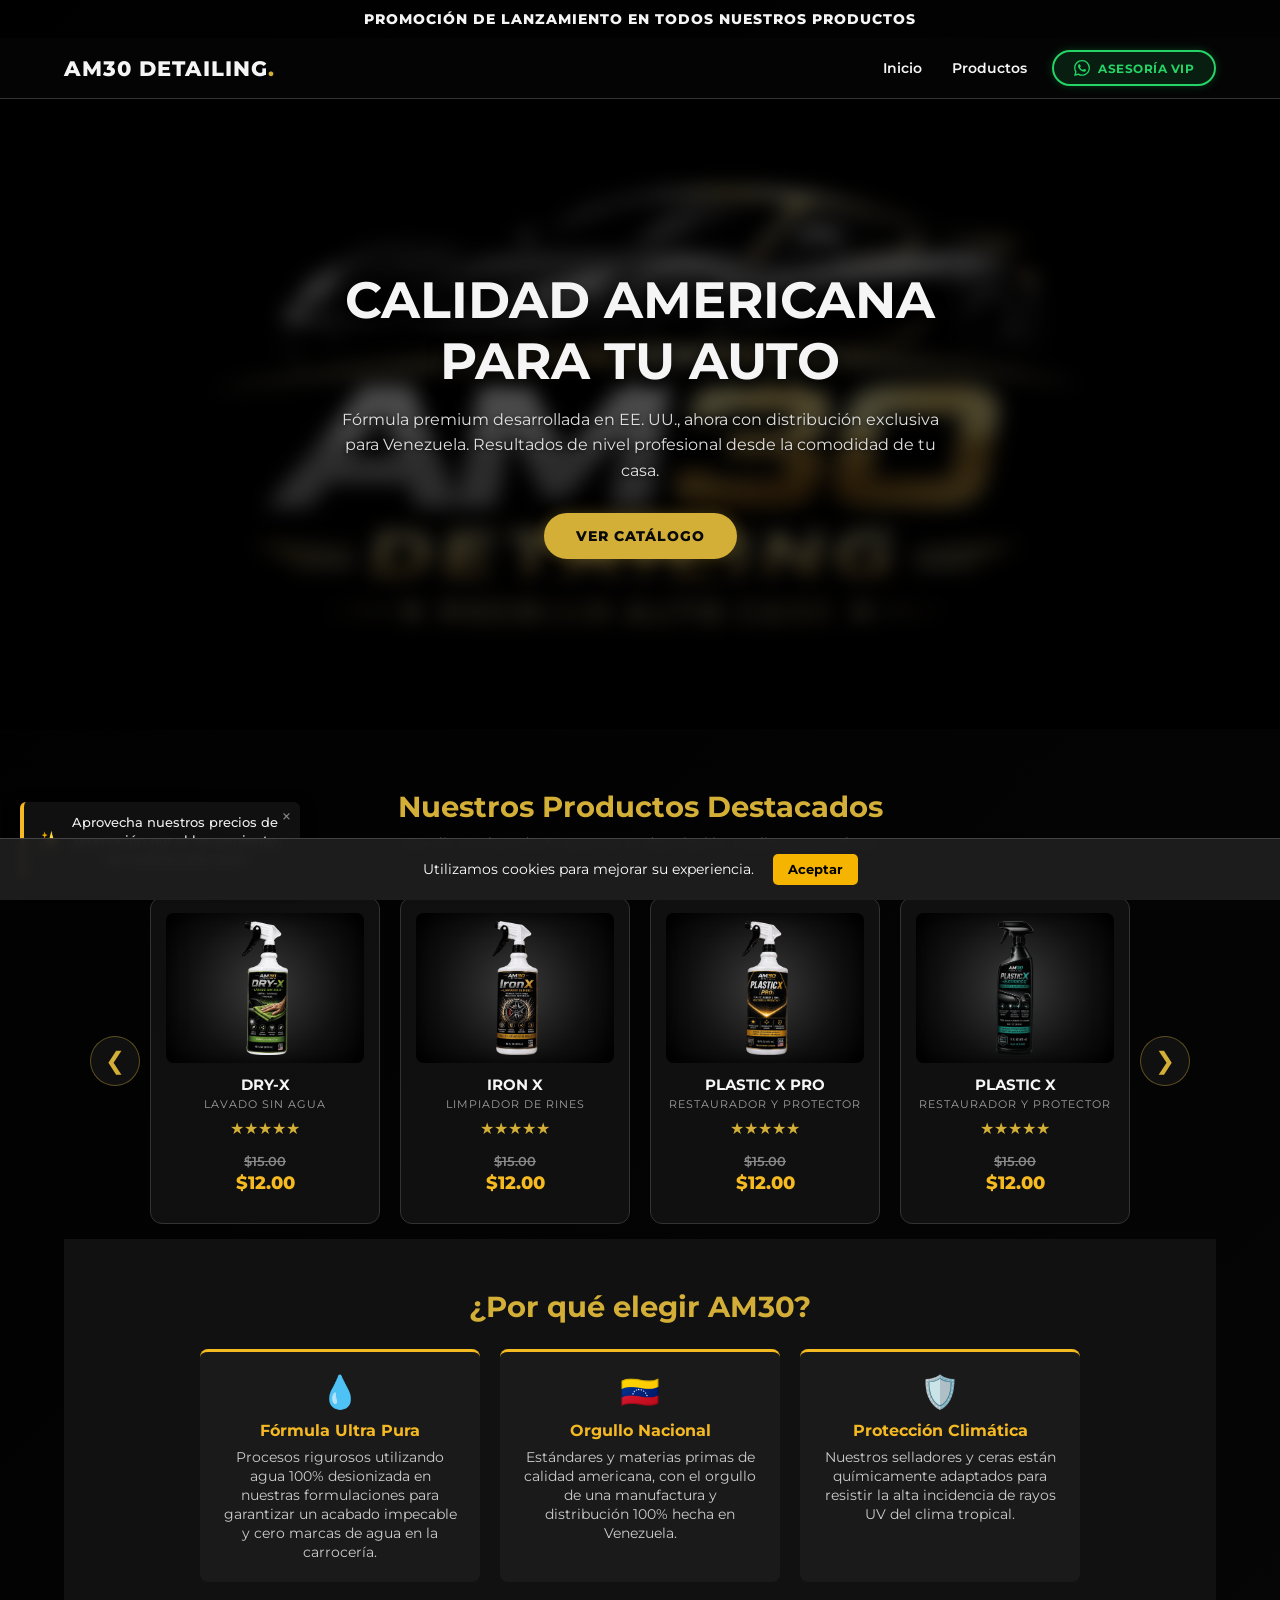
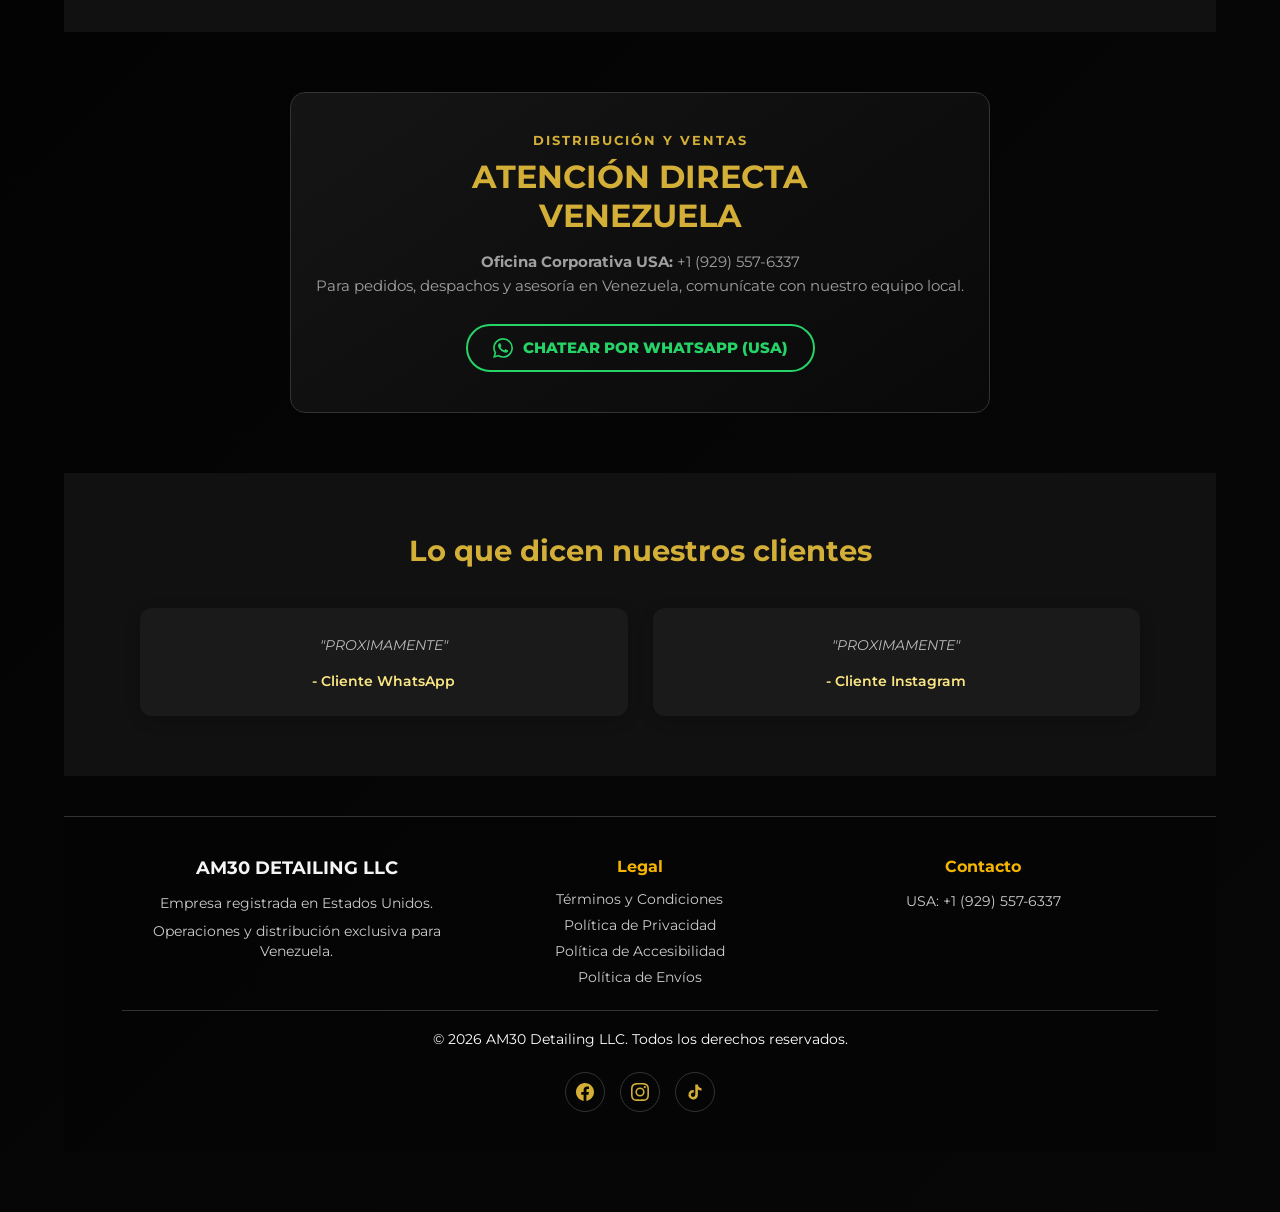
<file: index.html>
<!DOCTYPE html>
<html lang="es">
<head>
    <!-- Google tag (gtag.js) -->
<script async src="https://www.googletagmanager.com/gtag/js?id=G-G9N3PBSWMW"></script>
<script>
  window.dataLayer = window.dataLayer || [];
  function gtag(){dataLayer.push(arguments);}
  gtag('js', new Date());

  gtag('config', 'G-G9N3PBSWMW');
</script>
    <!-- Google Tag Manager -->
<script>(function(w,d,s,l,i){w[l]=w[l]||[];w[l].push({'gtm.start':
new Date().getTime(),event:'gtm.js'});var f=d.getElementsByTagName(s)[0],
j=d.createElement(s),dl=l!='dataLayer'?'&l='+l:'';j.async=true;j.src=
'https://www.googletagmanager.com/gtm.js?id='+i+dl;f.parentNode.insertBefore(j,f);
})(window,document,'script','dataLayer','GTM-N77VLWNF');</script>
<!-- End Google Tag Manager -->
    
    <meta charset="UTF-8">
    <meta name="viewport" content="width=device-width, initial-scale=1.0">
    <title>AM30 Detailing LLC | Cuidado Automotriz Premium</title>

    <meta property="og:title" content="AM30 Detailing LLC | Cuidado Automotriz">
    <meta property="og:description" content="Fórmula premium desarrollada en EE. UU., distribución exclusiva para Venezuela.">
    <meta property="og:image" content="https://www.am30detailing.com/logo.jpeg">
    <meta property="og:url" content="https://www.am30detailing.com">
    <meta property="og:type" content="website">

    <link rel="icon" type="image/png" href="favicon/favicon-96x96.png?v=20260608" sizes="96x96" />
    <link rel="icon" type="image/svg+xml" href="favicon/favicon.svg?v=20260608" />
    <link rel="shortcut icon" href="favicon/favicon.ico?v=20260608" />
    <link rel="apple-touch-icon" sizes="180x180" href="favicon/apple-touch-icon.png?v=20260608" />
    <meta name="apple-mobile-web-app-title" content="AM30_DETAILING" />
    <link rel="manifest" href="favicon/site.webmanifest?v=20260608" />

    <link rel="stylesheet" href="styls.css">
    <link href="https://fonts.googleapis.com/css2?family=Montserrat:wght@400;600;800&display=swap" rel="stylesheet">
</head>
<body>
    <!-- Google Tag Manager (noscript) -->
<noscript><iframe src="https://www.googletagmanager.com/ns.html?id=GTM-N77VLWNF"
height="0" width="0" style="display:none;visibility:hidden"></iframe></noscript>
<!-- End Google Tag Manager (noscript) -->
    
    <div id="cookie-banner">
        Utilizamos cookies para mejorar su experiencia. <button onclick="aceptarCookies()">Aceptar</button>
    </div>

    <div class="banner-promocion">
        PROMOCIÓN DE LANZAMIENTO EN TODOS NUESTROS PRODUCTOS
    </div>

    <header class="barra-navegacion">
        <div class="logo">AM30 DETAILING<span>.</span></div>
        <nav class="enlaces-navegacion">
            <a href="#inicio">Inicio</a>
            <a href="#productos">Productos</a>
            <a href="https://api.whatsapp.com/send?phone=19295576337&text=Hola.%20Estoy%20interesado%20en%20la%20línea%20premium%20de%20cuidado%20automotriz%20AM30%20🚘✨.%20¿Podrían%20brindarme%20información%20sobre%20disponibilidad%20y%20lista%20de%20precios?%20📋💧" target="_blank" class="boton-nav-whatsapp">
                <svg viewBox="0 0 24 24" fill="currentColor">
                    <path d="M17.472 14.382c-.297-.149-1.758-.867-2.03-.967-.273-.099-.471-.148-.67.15-.197.297-.767.966-.94 1.164-.173.199-.347.223-.644.075-.297-.15-1.255-.463-2.39-1.475-.883-.788-1.48-1.761-1.653-2.059-.173-.297-.018-.458.13-.606.134-.133.298-.347.446-.52.149-.174.198-.298.298-.497.099-.198.05-.371-.025-.52-.075-.149-.669-1.612-.916-2.207-.242-.579-.487-.5-.669-.51-.173-.008-.371-.01-.57-.01-.198 0-.52.074-.792.372-.272.297-1.04 1.016-1.04 2.479 0 1.462 1.065 2.875 1.213 3.074.149.198 2.096 3.2 5.077 4.487.709.306 1.262.489 1.694.625.712.227 1.36.195 1.871.118.571-.085 1.758-.719 2.006-1.413.248-.694.248-1.289.173-1.413-.074-.124-.272-.198-.57-.347m-5.421 7.403h-.004a9.87 9.87 0 01-5.031-1.378l-.361-.214-3.741.982.998-3.648-.235-.374a9.86 9.86 0 01-1.51-5.26c.001-5.45 4.436-9.884 9.888-9.884 2.64 0 5.122 1.03 6.988 2.898a9.825 9.825 0 012.893 6.994c-.003 5.45-4.437 9.884-9.885 9.884m8.413-18.297A11.815 11.815 0 0012.05 0C5.495 0 .16 5.335.157 11.892c0 2.096.547 4.142 1.588 5.945L.057 24l6.305-1.654a11.882 11.882 0 005.683 1.448h.005c6.554 0 11.89-5.335 11.893-11.893a11.821 11.821 0 00-3.48-8.413z"/>
                </svg>
                <span>Asesoría VIP</span>
            </a>
        </nav>
    </header>

    <section id="inicio" class="seccion-principal">
        <div class="fondo-hero"></div>
        
        <div class="contenido-principal animar-entrada">
            <div class="texto-principal">
                <h1>CALIDAD AMERICANA<br>PARA TU AUTO</h1>
                <p>Fórmula premium desarrollada en EE. UU., ahora con distribución exclusiva para Venezuela. Resultados de nivel profesional desde la comodidad de tu casa.</p>
                <a href="#productos" class="boton-primario">Ver Catálogo</a>
            </div>
        </div>
    </section>

    <section id="productos" class="seccion-productos">
        <h2>Nuestros Productos Destacados</h2>
        <p class="subtitulo">Haz clic en el producto para ver su descripción. Desliza para explorar.</p>
        
        <div class="contenedor-carrusel animar-entrada retraso-1">
            
            <button class="flecha-carrusel flecha-izq" onclick="moverCarrusel(-1)">&#10094;</button>

            <div class="carrusel-productos" id="pistaCarrusel">
                
                <div class="tarjeta-producto" onclick="abrirModal('descripciones/descripcion1.jpeg', 'DRY-X')">
                    <div class="contenedor-imagen">
                        <img src="productos/producto1.png" alt="DRY-X">
                    </div>
                    <h3>DRY-X</h3>
                    <span class="sub-categoria">LAVADO SIN AGUA</span>
                    <div class="estrellas">★★★★★</div>
                    <div class="contenedor-precios">
                        <span class="precio-regular">$15.00</span>
                        <span class="precio-promo">$12.00</span>
                    </div>
                </div>

                <div class="tarjeta-producto" onclick="abrirModal('descripciones/descripcion2.jpeg', 'IRON X')">
                    <div class="contenedor-imagen">
                        <img src="productos/producto2.png" alt="IRON X">
                    </div>
                    <h3>IRON X</h3>
                    <span class="sub-categoria">LIMPIADOR DE RINES</span>
                    <div class="estrellas">★★★★★</div>
                    <div class="contenedor-precios">
                        <span class="precio-regular">$15.00</span>
                        <span class="precio-promo">$12.00</span>
                    </div>
                </div>

                <div class="tarjeta-producto" onclick="abrirModal('descripciones/descripcion3.jpeg', 'PLASTIC X PRO')">
                    <div class="contenedor-imagen">
                        <img src="productos/producto3.png" alt="PLASTIC X PRO">
                    </div>
                    <h3>PLASTIC X PRO</h3>
                    <span class="sub-categoria">RESTAURADOR Y PROTECTOR</span>
                    <div class="estrellas">★★★★★</div>
                    <div class="contenedor-precios">
                        <span class="precio-regular">$15.00</span>
                        <span class="precio-promo">$12.00</span>
                    </div>
                </div>

                <div class="tarjeta-producto" onclick="abrirModal('descripciones/descripcion4.jpeg', 'PLASTIC X EXPRESS')">
                    <div class="contenedor-imagen">
                        <img src="productos/producto4.png" alt="PLASTIC X EXPRESS">
                    </div>
                    <h3>PLASTIC X</h3>
                    <span class="sub-categoria">RESTAURADOR Y PROTECTOR</span>
                    <div class="estrellas">★★★★★</div>
                    <div class="contenedor-precios">
                        <span class="precio-regular">$15.00</span>
                        <span class="precio-promo">$12.00</span>
                    </div>
                </div>

                <div class="tarjeta-producto" onclick="abrirModal('descripciones/descripcion5.jpeg', 'GLASS X')">
                    <div class="contenedor-imagen">
                        <img src="productos/producto5.png" alt="GLASS X">
                    </div>
                    <h3>GLASS X</h3>
                    <span class="sub-categoria">LIMPIADOR DE VIDRIOS</span>
                    <div class="estrellas">★★★★★</div>
                    <div class="contenedor-precios">
                        <span class="precio-regular">$15.00</span>
                        <span class="precio-promo">$12.00</span>
                    </div>
                </div>

                <div class="tarjeta-producto" onclick="abrirModal('descripciones/descripcion6.jpeg', 'INNER X')">
                    <div class="contenedor-imagen">
                        <img src="productos/producto6.png" alt="INNER X">
                    </div>
                    <h3>INNER X</h3>
                    <span class="sub-categoria">LIMPIADOR DE INTERIORES</span>
                    <div class="estrellas">★★★★★</div>
                    <div class="contenedor-precios">
                        <span class="precio-regular">$15.00</span>
                        <span class="precio-promo">$12.00</span>
                    </div>
                </div>

                <div class="tarjeta-producto" onclick="abrirModal('descripciones/descripcion7.jpeg', 'SPOT X')">
                    <div class="contenedor-imagen">
                        <img src="productos/producto7.png" alt="SPOT X">
                    </div>
                    <h3>SPOT X</h3>
                    <span class="sub-categoria">REMOVEDOR DE MANCHAS DE AGUA</span>
                    <div class="estrellas">★★★★★</div>
                    <div class="contenedor-precios">
                        <span class="precio-regular">$15.00</span>
                        <span class="precio-promo">$12.00</span>
                    </div>
                </div>

                <div class="tarjeta-producto" onclick="abrirModal('descripciones/descripcion8.jpeg', 'HYDRO X')">
                    <div class="contenedor-imagen">
                        <img src="productos/producto8.png" alt="HYDRO X">
                    </div>
                    <h3>HYDRO X</h3>
                    <span class="sub-categoria">SPRAY WAX</span>
                    <div class="estrellas">★★★★☆</div>
                    <div class="contenedor-precios">
                        <span class="precio-regular">$15.00</span>
                        <span class="precio-promo">$12.00</span>
                    </div>
                </div>

                <div class="tarjeta-producto" onclick="abrirModal('descripciones/descripcion9.jpeg', 'WASH X')">
                    <div class="contenedor-imagen">
                        <img src="productos/producto9.png" alt="WASH X">
                    </div>
                    <h3>WASH X</h3>
                    <span class="sub-categoria">SHAMPO NEUTRO</span>
                    <div class="estrellas">★★★★★</div>
                    <div class="contenedor-precios">
                        <span class="precio-regular">$10.00</span>
                        <span class="precio-promo">$8.00</span>
                    </div>
                </div>

            </div>
                <button class="flecha-carrusel flecha-der" onclick="moverCarrusel(1)">&#10095;</button>
            </div>

    <section id="calidad" class="seccion-calidad">
        <h2>¿Por qué elegir AM30?</h2>
        <div class="contenedor-ventajas">
            <div class="ventaja">
                <span class="icono-ventaja">💧</span>
                <h3>Fórmula Ultra Pura</h3>
                <p>Procesos rigurosos utilizando agua 100% desionizada en nuestras formulaciones para garantizar un acabado impecable y cero marcas de agua en la carrocería.</p>
            </div>
            <div class="ventaja">
                <span class="icono-ventaja">🇻🇪</span>
                <h3>Orgullo Nacional</h3>
                <p>Estándares y materias primas de calidad americana, con el orgullo de una manufactura y distribución 100% hecha en Venezuela.</p>
            </div>
            <div class="ventaja">
                <span class="icono-ventaja">🛡️</span>
                <h3>Protección Climática</h3>
                <p>Nuestros selladores y ceras están químicamente adaptados para resistir la alta incidencia de rayos UV del clima tropical.</p>
            </div>
        </div>
    </section>

    <div id="ventanaModal" class="modal" onclick="cerrarModalFuera(event)">
        <span class="cerrar-modal" onclick="cerrarModal()">&times;</span>
        <img class="contenido-modal" id="imagenAmpliada" alt="Detalle del producto">
        <div id="textoModal" class="texto-modal">
            <p>Para solicitar este producto o recibir asesoría, contáctanos:</p>
            <a href="https://api.whatsapp.com/send?phone=19295576337" target="_blank" class="boton-whatsapp modal-btn" id="btnWhatsappModal">
                <svg viewBox="0 0 24 24" fill="currentColor"><path d="M17.472 14.382c-.297-.149-1.758-.867-2.03-.967-.273-.099-.471-.148-.67.15-.197.297-.767.966-.94 1.164-.173.199-.347.223-.644.075-.297-.15-1.255-.463-2.39-1.475-.883-.788-1.48-1.761-1.653-2.059-.173-.297-.018-.458.13-.606.134-.133.298-.347.446-.52.149-.174.198-.298.298-.497.099-.198.05-.371-.025-.52-.075-.149-.669-1.612-.916-2.207-.242-.579-.487-.5-.669-.51-.173-.008-.371-.01-.57-.01-.198 0-.52.074-.792.372-.272.297-1.04 1.016-1.04 2.479 0 1.462 1.065 2.875 1.213 3.074.149.198 2.096 3.2 5.077 4.487.709.306 1.262.489 1.694.625.712.227 1.36.195 1.871.118.571-.085 1.758-.719 2.006-1.413.248-.694.248-1.289.173-1.413-.074-.124-.272-.198-.57-.347m-5.421 7.403h-.004a9.87 9.87 0 01-5.031-1.378l-.361-.214-3.741.982.998-3.648-.235-.374a9.86 9.86 0 01-1.51-5.26c.001-5.45 4.436-9.884 9.888-9.884 2.64 0 5.122 1.03 6.988 2.898a9.825 9.825 0 012.893 6.994c-.003 5.45-4.437 9.884-9.885 9.884m8.413-18.297A11.815 11.815 0 0012.05 0C5.495 0 .16 5.335.157 11.892c0 2.096.547 4.142 1.588 5.945L.057 24l6.305-1.654a11.882 11.882 0 005.683 1.448h.005c6.554 0 11.89-5.335 11.893-11.893a11.821 11.821 0 00-3.48-8.413z"/></svg>
                <span id="textoBtnWhatsapp">Pedir por WhatsApp</span>
            </a>
        </div>
    </div>

    <section id="contacto" class="seccion-asesoria animar-entrada retraso-1">
        <div class="caja-asesoria">
            <h4>DISTRIBUCIÓN Y VENTAS</h4>
            <h2>ATENCIÓN DIRECTA<br>VENEZUELA</h2>
            <p><strong>Oficina Corporativa USA:</strong> +1 (929) 557-6337<br>Para pedidos, despachos y asesoría en Venezuela, comunícate con nuestro equipo local.</p>
            
            <a href="https://api.whatsapp.com/send?phone=19295576337&text=Hola.%20Estoy%20interesado%20en%20la%20línea%20premium%20de%20cuidado%20automotriz%20AM30%20🚘✨.%20¿Podrían%20brindarme%20información%20sobre%20disponibilidad%20y%20lista%20de%20precios?%20📋💧" target="_blank" class="boton-whatsapp">
                <svg viewBox="0 0 24 24" fill="currentColor">
                    <path d="M17.472 14.382c-.297-.149-1.758-.867-2.03-.967-.273-.099-.471-.148-.67.15-.197.297-.767.966-.94 1.164-.173.199-.347.223-.644.075-.297-.15-1.255-.463-2.39-1.475-.883-.788-1.48-1.761-1.653-2.059-.173-.297-.018-.458.13-.606.134-.133.298-.347.446-.52.149-.174.198-.298.298-.497.099-.198.05-.371-.025-.52-.075-.149-.669-1.612-.916-2.207-.242-.579-.487-.5-.669-.51-.173-.008-.371-.01-.57-.01-.198 0-.52.074-.792.372-.272.297-1.04 1.016-1.04 2.479 0 1.462 1.065 2.875 1.213 3.074.149.198 2.096 3.2 5.077 4.487.709.306 1.262.489 1.694.625.712.227 1.36.195 1.871.118.571-.085 1.758-.719 2.006-1.413.248-.694.248-1.289.173-1.413-.074-.124-.272-.198-.57-.347m-5.421 7.403h-.004a9.87 9.87 0 01-5.031-1.378l-.361-.214-3.741.982.998-3.648-.235-.374a9.86 9.86 0 01-1.51-5.26c.001-5.45 4.436-9.884 9.888-9.884 2.64 0 5.122 1.03 6.988 2.898a9.825 9.825 0 012.893 6.994c-.003 5.45-4.437 9.884-9.885 9.884m8.413-18.297A11.815 11.815 0 0012.05 0C5.495 0 .16 5.335.157 11.892c0 2.096.547 4.142 1.588 5.945L.057 24l6.305-1.654a11.882 11.882 0 005.683 1.448h.005c6.554 0 11.89-5.335 11.893-11.893a11.821 11.821 0 00-3.48-8.413z"/>
                </svg>
                Chatear por WhatsApp (USA)
            </a>
        </div>
    </section>

    <section class="seccion-testimonios">
        <h2>Lo que dicen nuestros clientes</h2>
        <div class="grid-testimonios">
            <div class="card-testimonio">
                <p>"PROXIMAMENTE"</p>
                <strong>- Cliente WhatsApp</strong>
            </div>
            <div class="card-testimonio">
                <p>"PROXIMAMENTE"</p>
                <strong>- Cliente Instagram</strong>
            </div>
        </div>
    </section>
    
    <footer class="footer-corporativo">
        <div class="footer-grid">
            <div class="footer-col">
                <h3>AM30 DETAILING LLC</h3>
                <p>Empresa registrada en Estados Unidos.</p>
                <p>Operaciones y distribución exclusiva para Venezuela.</p>
            </div>
            <div class="footer-col">
                <h4>Legal</h4>
                <ul style="list-style: none; padding: 0;">
                    <li><a href="terminos.html" style="color: #ccc;">Términos y Condiciones</a></li>
                    <li><a href="privacidad.html" style="color: #ccc;">Política de Privacidad</a></li>
                    <li><a href="accesibilidad.html" style="color: #ccc;">Política de Accesibilidad</a></li>
                    <li><a href="envios.html" style="color: #ccc;">Política de Envíos</a></li>
                </ul>
            </div>
            <div class="footer-col">
                <h4>Contacto</h4>
                <p>USA: +1 (929) 557-6337</p>
            </div>
        </div>
        
        <div style="text-align: center; border-top: 1px solid #333; padding: 20px 0 10px;">
            &copy; 2026 AM30 Detailing LLC. Todos los derechos reservados.
        </div>

        <div class="redes-sociales">
            <a href="https://www.facebook.com/am30detailing" target="_blank" aria-label="Facebook">
                <svg viewBox="0 0 24 24" fill="currentColor"><path d="M24 12.073c0-6.627-5.373-12-12-12s-12 5.373-12 12c0 5.99 4.388 10.954 10.125 11.854v-8.385H7.078v-3.469h3.047V9.43c0-3.007 1.792-4.669 4.533-4.669 1.312 0 2.686.235 2.686.235v2.953H15.83c-1.491 0-1.956.925-1.956 1.874v2.25h3.328l-.532 3.469h-2.796v8.385C19.612 23.027 24 18.062 24 12.073z"/></svg>
            </a>
            <a href="https://www.instagram.com/am30_detailing" target="_blank" aria-label="Instagram">
                <svg viewBox="0 0 24 24" fill="currentColor"><path d="M12 2.163c3.204 0 3.584.012 4.85.07 3.252.148 4.771 1.691 4.919 4.919.058 1.265.069 1.645.069 4.849 0 3.205-.012 3.584-.069 4.849-.149 3.225-1.664 4.771-4.919 4.919-1.266.058-1.644.07-4.85.07-3.204 0-3.584-.012-4.849-.07-3.26-.149-4.771-1.699-4.919-4.92-.058-1.265-.07-1.644-.07-4.849 0-3.204.013-3.583.07-4.849.149-3.227 1.664-4.771 4.919-4.919 1.266-.057 1.645-.069 4.849-.069zM12 0C8.741 0 8.333.014 7.053.072 2.695.272.273 2.69.073 7.052.014 8.333 0 8.741 0 12c0 3.259.014 3.668.072 4.948.2 4.358 2.618 6.78 6.98 6.98C8.333 23.986 8.741 24 12 24c3.259 0 3.668-.014 4.948-.072 4.354-.2 6.782-2.618 6.979-6.98.059-1.28.073-1.689.073-4.948 0-3.259-.014-3.667-.072-4.947-.196-4.354-2.617-6.78-6.979-6.98C15.668.014 15.259 0 12 0zm0 5.838a6.162 6.162 0 100 12.324 6.162 6.162 0 000-12.324zM12 16a4 4 0 110-8 4 4 0 010 8zm6.406-11.845a1.44 1.44 0 100 2.881 1.44 1.44 0 000-2.881z"/></svg>
            </a>
            <a href="https://www.tiktok.com/@am30detailing" target="_blank" aria-label="TikTok">
                <svg viewBox="0 0 24 24" fill="currentColor"><path d="M19.59 6.69a4.83 4.83 0 01-3.77-4.25V2h-3.45v13.67a2.89 2.89 0 01-5.2 1.74 2.89 2.89 0 012.31-4.64 2.93 2.93 0 01.88.13V9.4a6.84 6.84 0 00-1-.05A6.33 6.33 0 005 20.1a6.34 6.34 0 0010.86-4.43v-7a8.16 8.16 0 004.77 1.52v-3.4a4.85 4.85 0 01-1-.1z"/></svg>
            </a>
        </div>
    </footer>

    <div id="widgetPromo" class="widget-flotante">
        <span class="cerrar-widget" onclick="document.getElementById('widgetPromo').style.display='none'">&times;</span>
        <div class="contenido-widget">
            <span class="icono-alerta">✨</span>
            <p>Aprovecha nuestros precios de promoción por el lanzamiento de nuestro sitio web</p>
        </div>
    </div>

    <script>
        // Banner de Cookies
        function aceptarCookies() {
            document.getElementById('cookie-banner').style.display = 'none';
            localStorage.setItem('cookiesAceptadas', 'true');
        }
        window.addEventListener('load', function() {
            if(localStorage.getItem('cookiesAceptadas') === 'true') {
                document.getElementById('cookie-banner').style.display = 'none';
            }
        });
    </script>
    <script src="main.js"></script>
</body>
</html>
</file>
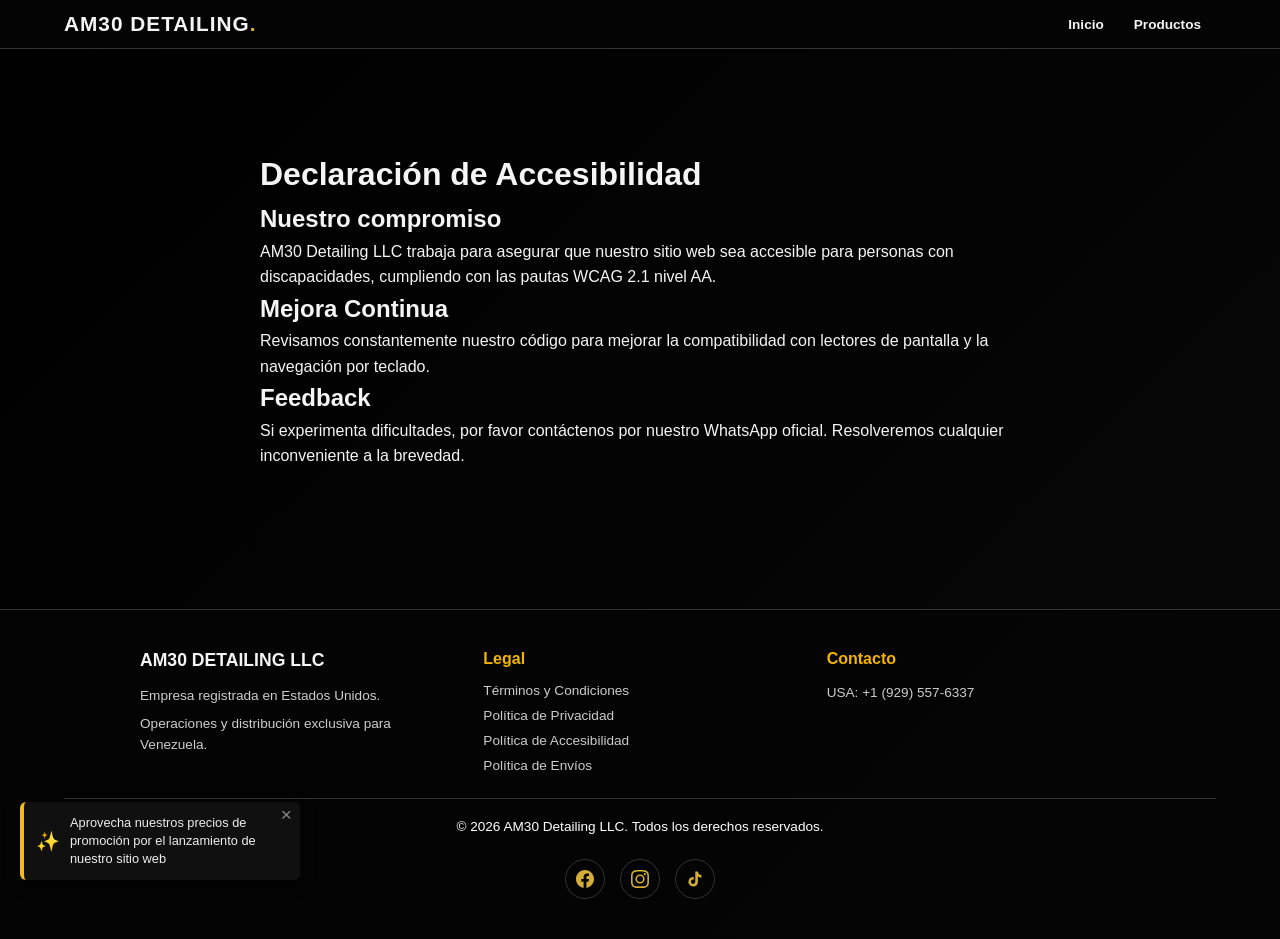
<file: accesibilidad.html>
<!DOCTYPE html>
<html lang="es">
<head>
    <!-- Google tag (gtag.js) -->
<script async src="https://www.googletagmanager.com/gtag/js?id=G-G9N3PBSWMW"></script>
<script>
  window.dataLayer = window.dataLayer || [];
  function gtag(){dataLayer.push(arguments);}
  gtag('js', new Date());

  gtag('config', 'G-G9N3PBSWMW');
</script>
    <!-- Google Tag Manager -->
<script>(function(w,d,s,l,i){w[l]=w[l]||[];w[l].push({'gtm.start':
new Date().getTime(),event:'gtm.js'});var f=d.getElementsByTagName(s)[0],
j=d.createElement(s),dl=l!='dataLayer'?'&l='+l:'';j.async=true;j.src=
'https://www.googletagmanager.com/gtm.js?id='+i+dl;f.parentNode.insertBefore(j,f);
})(window,document,'script','dataLayer','GTM-N77VLWNF');</script>
<!-- End Google Tag Manager -->
    
    <meta charset="UTF-8">
    <meta name="viewport" content="width=device-width, initial-scale=1.0">
    <title>Accesibilidad | AM30 Detailing LLC</title>
    <link rel="stylesheet" href="styls.css">
</head>
<body>
    <!-- Google Tag Manager (noscript) -->
<noscript><iframe src="https://www.googletagmanager.com/ns.html?id=GTM-N77VLWNF"
height="0" width="0" style="display:none;visibility:hidden"></iframe></noscript>
<!-- End Google Tag Manager (noscript) -->

    <header class="barra-navegacion">
        <div class="logo">AM30 DETAILING<span>.</span></div>
        <nav class="enlaces-navegacion">
            <a href="index.html#inicio">Inicio</a>
            <a href="index.html#productos">Productos</a>
        </nav>
    </header>

    <main style="padding: 100px 20px; max-width: 800px; margin: auto; line-height: 1.6;">
        <h1>Declaración de Accesibilidad</h1>
        
        <h2>Nuestro compromiso</h2>
        <p>AM30 Detailing LLC trabaja para asegurar que nuestro sitio web sea accesible para personas con discapacidades, cumpliendo con las pautas WCAG 2.1 nivel AA.</p>

        <h2>Mejora Continua</h2>
        <p>Revisamos constantemente nuestro código para mejorar la compatibilidad con lectores de pantalla y la navegación por teclado.</p>

        <h2>Feedback</h2>
        <p>Si experimenta dificultades, por favor contáctenos por nuestro WhatsApp oficial. Resolveremos cualquier inconveniente a la brevedad.</p>
    </main>

    <footer class="footer-corporativo">
        <div class="footer-grid">
            <div class="footer-col">
                <h3>AM30 DETAILING LLC</h3>
                <p>Empresa registrada en Estados Unidos.</p>
                <p>Operaciones y distribución exclusiva para Venezuela.</p>
            </div>
            <div class="footer-col">
                <h4>Legal</h4>
                <ul style="list-style: none; padding: 0;">
                    <li><a href="terminos.html" style="color: #ccc;">Términos y Condiciones</a></li>
                    <li><a href="privacidad.html" style="color: #ccc;">Política de Privacidad</a></li>
                    <li><a href="accesibilidad.html" style="color: #ccc;">Política de Accesibilidad</a></li>
                    <li><a href="envios.html" style="color: #ccc;">Política de Envíos</a></li>
                </ul>
            </div>
            <div class="footer-col">
                <h4>Contacto</h4>
                <p>USA: +1 (929) 557-6337</p>
            </div>
        </div>
        
        <div style="text-align: center; border-top: 1px solid #333; padding: 20px 0 10px;">
            &copy; 2026 AM30 Detailing LLC. Todos los derechos reservados.
        </div>

        <div class="redes-sociales">
            <a href="https://www.facebook.com/am30detailing" target="_blank" aria-label="Facebook">
                <svg viewBox="0 0 24 24" fill="currentColor"><path d="M24 12.073c0-6.627-5.373-12-12-12s-12 5.373-12 12c0 5.99 4.388 10.954 10.125 11.854v-8.385H7.078v-3.469h3.047V9.43c0-3.007 1.792-4.669 4.533-4.669 1.312 0 2.686.235 2.686.235v2.953H15.83c-1.491 0-1.956.925-1.956 1.874v2.25h3.328l-.532 3.469h-2.796v8.385C19.612 23.027 24 18.062 24 12.073z"/></svg>
            </a>
            <a href="https://www.instagram.com/am30_detailing" target="_blank" aria-label="Instagram">
                <svg viewBox="0 0 24 24" fill="currentColor"><path d="M12 2.163c3.204 0 3.584.012 4.85.07 3.252.148 4.771 1.691 4.919 4.919.058 1.265.069 1.645.069 4.849 0 3.205-.012 3.584-.069 4.849-.149 3.225-1.664 4.771-4.919 4.919-1.266.058-1.644.07-4.85.07-3.204 0-3.584-.012-4.849-.07-3.26-.149-4.771-1.699-4.919-4.92-.058-1.265-.07-1.644-.07-4.849 0-3.204.013-3.583.07-4.849.149-3.227 1.664-4.771 4.919-4.919 1.266-.057 1.645-.069 4.849-.069zM12 0C8.741 0 8.333.014 7.053.072 2.695.272.273 2.69.073 7.052.014 8.333 0 8.741 0 12c0 3.259.014 3.668.072 4.948.2 4.358 2.618 6.78 6.98 6.98C8.333 23.986 8.741 24 12 24c3.259 0 3.668-.014 4.948-.072 4.354-.2 6.782-2.618 6.979-6.98.059-1.28.073-1.689.073-4.948 0-3.259-.014-3.667-.072-4.947-.196-4.354-2.617-6.78-6.979-6.98C15.668.014 15.259 0 12 0zm0 5.838a6.162 6.162 0 100 12.324 6.162 6.162 0 000-12.324zM12 16a4 4 0 110-8 4 4 0 010 8zm6.406-11.845a1.44 1.44 0 100 2.881 1.44 1.44 0 000-2.881z"/></svg>
            </a>
            <a href="https://www.tiktok.com/@am30detailing" target="_blank" aria-label="TikTok">
                <svg viewBox="0 0 24 24" fill="currentColor"><path d="M19.59 6.69a4.83 4.83 0 01-3.77-4.25V2h-3.45v13.67a2.89 2.89 0 01-5.2 1.74 2.89 2.89 0 012.31-4.64 2.93 2.93 0 01.88.13V9.4a6.84 6.84 0 00-1-.05A6.33 6.33 0 005 20.1a6.34 6.34 0 0010.86-4.43v-7a8.16 8.16 0 004.77 1.52v-3.4a4.85 4.85 0 01-1-.1z"/></svg>
            </a>
        </div>
    </footer>

    <div id="widgetPromo" class="widget-flotante">
        <span class="cerrar-widget" onclick="document.getElementById('widgetPromo').style.display='none'">&times;</span>
        <div class="contenido-widget">
            <span class="icono-alerta">✨</span>
            <p>Aprovecha nuestros precios de promoción por el lanzamiento de nuestro sitio web</p>
        </div>
    </div>
    
</body>
</html>
</file>
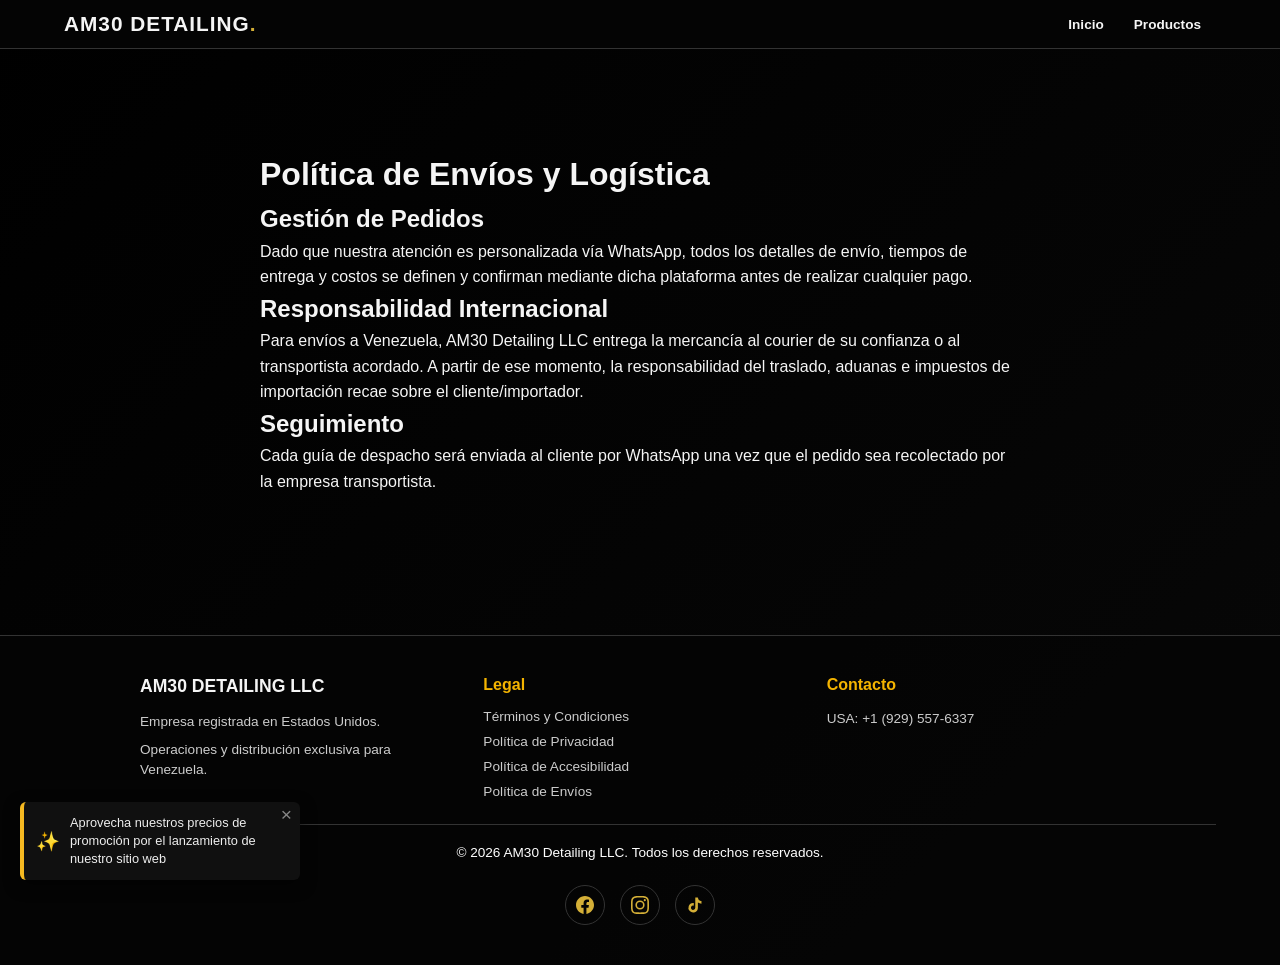
<file: envios.html>
<!DOCTYPE html>
<html lang="es">
<head>
    <!-- Google tag (gtag.js) -->
<script async src="https://www.googletagmanager.com/gtag/js?id=G-G9N3PBSWMW"></script>
<script>
  window.dataLayer = window.dataLayer || [];
  function gtag(){dataLayer.push(arguments);}
  gtag('js', new Date());

  gtag('config', 'G-G9N3PBSWMW');
</script>
    <!-- Google Tag Manager -->
<script>(function(w,d,s,l,i){w[l]=w[l]||[];w[l].push({'gtm.start':
new Date().getTime(),event:'gtm.js'});var f=d.getElementsByTagName(s)[0],
j=d.createElement(s),dl=l!='dataLayer'?'&l='+l:'';j.async=true;j.src=
'https://www.googletagmanager.com/gtm.js?id='+i+dl;f.parentNode.insertBefore(j,f);
})(window,document,'script','dataLayer','GTM-N77VLWNF');</script>
<!-- End Google Tag Manager -->
    
    <meta charset="UTF-8">
    <meta name="viewport" content="width=device-width, initial-scale=1.0">
    <title>Política de Envíos | AM30 Detailing LLC</title>
    <link rel="stylesheet" href="styls.css">
</head>
<body>
    <!-- Google Tag Manager (noscript) -->
<noscript><iframe src="https://www.googletagmanager.com/ns.html?id=GTM-N77VLWNF"
height="0" width="0" style="display:none;visibility:hidden"></iframe></noscript>
<!-- End Google Tag Manager (noscript) -->

    <header class="barra-navegacion">
        <div class="logo">AM30 DETAILING<span>.</span></div>
        <nav class="enlaces-navegacion">
            <a href="index.html#inicio">Inicio</a>
            <a href="index.html#productos">Productos</a>
        </nav>
    </header>

    <main style="padding: 100px 20px; max-width: 800px; margin: auto; line-height: 1.6;">
        <h1>Política de Envíos y Logística</h1>
        
        <h2>Gestión de Pedidos</h2>
        <p>Dado que nuestra atención es personalizada vía WhatsApp, todos los detalles de envío, tiempos de entrega y costos se definen y confirman mediante dicha plataforma antes de realizar cualquier pago.</p>

        <h2>Responsabilidad Internacional</h2>
        <p>Para envíos a Venezuela, AM30 Detailing LLC entrega la mercancía al courier de su confianza o al transportista acordado. A partir de ese momento, la responsabilidad del traslado, aduanas e impuestos de importación recae sobre el cliente/importador.</p>

        <h2>Seguimiento</h2>
        <p>Cada guía de despacho será enviada al cliente por WhatsApp una vez que el pedido sea recolectado por la empresa transportista.</p>
    </main>

    <footer class="footer-corporativo">
        <div class="footer-grid">
            <div class="footer-col">
                <h3>AM30 DETAILING LLC</h3>
                <p>Empresa registrada en Estados Unidos.</p>
                <p>Operaciones y distribución exclusiva para Venezuela.</p>
            </div>
            <div class="footer-col">
                <h4>Legal</h4>
                <ul style="list-style: none; padding: 0;">
                    <li><a href="terminos.html" style="color: #ccc;">Términos y Condiciones</a></li>
                    <li><a href="privacidad.html" style="color: #ccc;">Política de Privacidad</a></li>
                    <li><a href="accesibilidad.html" style="color: #ccc;">Política de Accesibilidad</a></li>
                    <li><a href="envios.html" style="color: #ccc;">Política de Envíos</a></li>
                </ul>
            </div>
            <div class="footer-col">
                <h4>Contacto</h4>
                <p>USA: +1 (929) 557-6337</p>
            </div>
        </div>
        
        <div style="text-align: center; border-top: 1px solid #333; padding: 20px 0 10px;">
            &copy; 2026 AM30 Detailing LLC. Todos los derechos reservados.
        </div>

        <div class="redes-sociales">
            <a href="https://www.facebook.com/am30detailing" target="_blank" aria-label="Facebook">
                <svg viewBox="0 0 24 24" fill="currentColor"><path d="M24 12.073c0-6.627-5.373-12-12-12s-12 5.373-12 12c0 5.99 4.388 10.954 10.125 11.854v-8.385H7.078v-3.469h3.047V9.43c0-3.007 1.792-4.669 4.533-4.669 1.312 0 2.686.235 2.686.235v2.953H15.83c-1.491 0-1.956.925-1.956 1.874v2.25h3.328l-.532 3.469h-2.796v8.385C19.612 23.027 24 18.062 24 12.073z"/></svg>
            </a>
            <a href="https://www.instagram.com/am30_detailing" target="_blank" aria-label="Instagram">
                <svg viewBox="0 0 24 24" fill="currentColor"><path d="M12 2.163c3.204 0 3.584.012 4.85.07 3.252.148 4.771 1.691 4.919 4.919.058 1.265.069 1.645.069 4.849 0 3.205-.012 3.584-.069 4.849-.149 3.225-1.664 4.771-4.919 4.919-1.266.058-1.644.07-4.85.07-3.204 0-3.584-.012-4.849-.07-3.26-.149-4.771-1.699-4.919-4.92-.058-1.265-.07-1.644-.07-4.849 0-3.204.013-3.583.07-4.849.149-3.227 1.664-4.771 4.919-4.919 1.266-.057 1.645-.069 4.849-.069zM12 0C8.741 0 8.333.014 7.053.072 2.695.272.273 2.69.073 7.052.014 8.333 0 8.741 0 12c0 3.259.014 3.668.072 4.948.2 4.358 2.618 6.78 6.98 6.98C8.333 23.986 8.741 24 12 24c3.259 0 3.668-.014 4.948-.072 4.354-.2 6.782-2.618 6.979-6.98.059-1.28.073-1.689.073-4.948 0-3.259-.014-3.667-.072-4.947-.196-4.354-2.617-6.78-6.979-6.98C15.668.014 15.259 0 12 0zm0 5.838a6.162 6.162 0 100 12.324 6.162 6.162 0 000-12.324zM12 16a4 4 0 110-8 4 4 0 010 8zm6.406-11.845a1.44 1.44 0 100 2.881 1.44 1.44 0 000-2.881z"/></svg>
            </a>
            <a href="https://www.tiktok.com/@am30detailing" target="_blank" aria-label="TikTok">
                <svg viewBox="0 0 24 24" fill="currentColor"><path d="M19.59 6.69a4.83 4.83 0 01-3.77-4.25V2h-3.45v13.67a2.89 2.89 0 01-5.2 1.74 2.89 2.89 0 012.31-4.64 2.93 2.93 0 01.88.13V9.4a6.84 6.84 0 00-1-.05A6.33 6.33 0 005 20.1a6.34 6.34 0 0010.86-4.43v-7a8.16 8.16 0 004.77 1.52v-3.4a4.85 4.85 0 01-1-.1z"/></svg>
            </a>
        </div>
    </footer>

    <div id="widgetPromo" class="widget-flotante">
        <span class="cerrar-widget" onclick="document.getElementById('widgetPromo').style.display='none'">&times;</span>
        <div class="contenido-widget">
            <span class="icono-alerta">✨</span>
            <p>Aprovecha nuestros precios de promoción por el lanzamiento de nuestro sitio web</p>
        </div>
    </div>
</body>
</html>
</file>
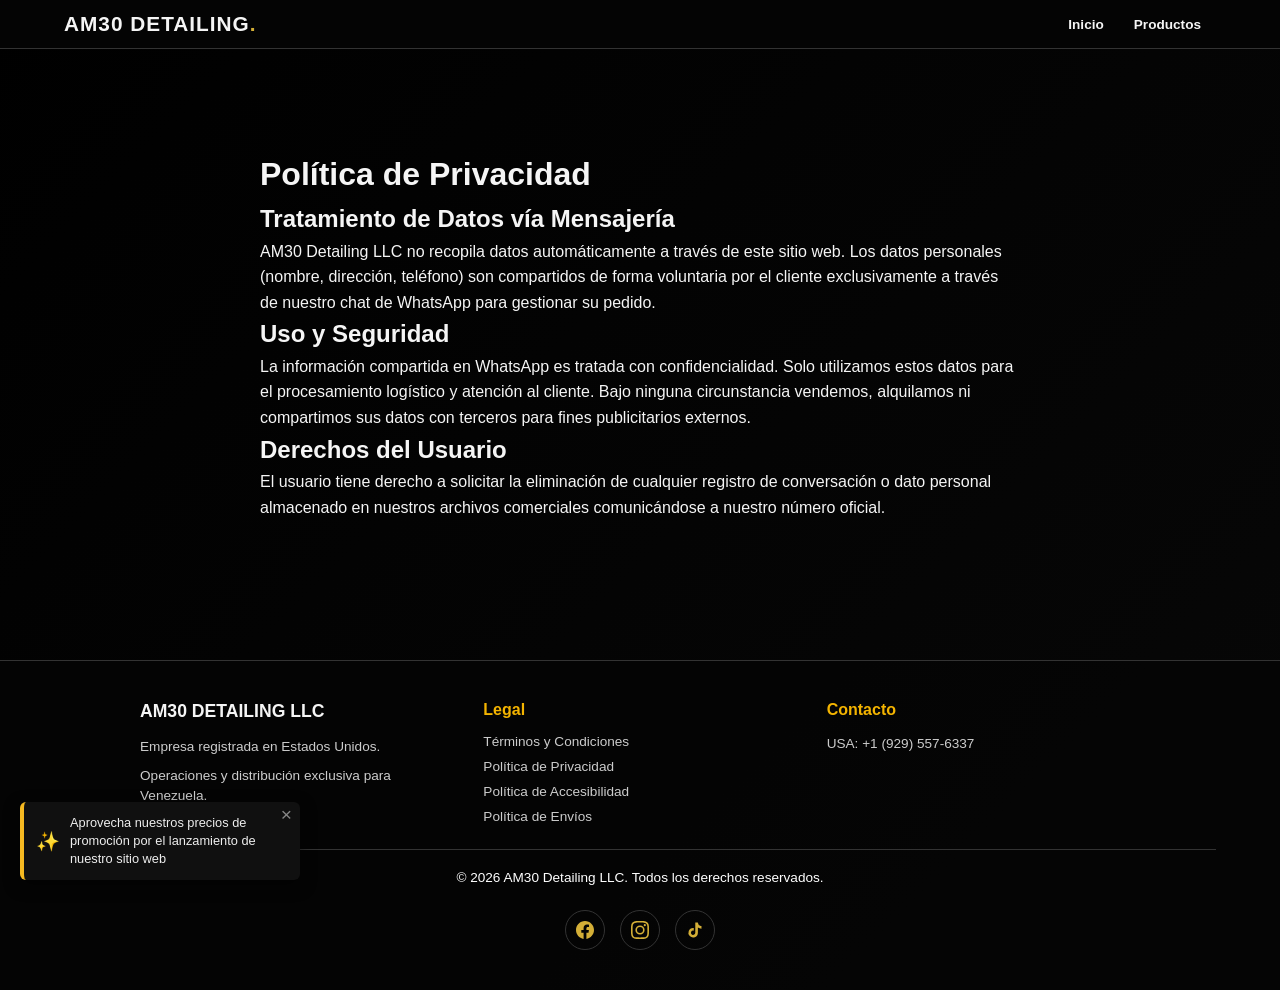
<file: privacidad.html>
<!DOCTYPE html>
<html lang="es">
<head>
    <!-- Google tag (gtag.js) -->
<script async src="https://www.googletagmanager.com/gtag/js?id=G-G9N3PBSWMW"></script>
<script>
  window.dataLayer = window.dataLayer || [];
  function gtag(){dataLayer.push(arguments);}
  gtag('js', new Date());

  gtag('config', 'G-G9N3PBSWMW');
</script>
    <!-- Google Tag Manager -->
<script>(function(w,d,s,l,i){w[l]=w[l]||[];w[l].push({'gtm.start':
new Date().getTime(),event:'gtm.js'});var f=d.getElementsByTagName(s)[0],
j=d.createElement(s),dl=l!='dataLayer'?'&l='+l:'';j.async=true;j.src=
'https://www.googletagmanager.com/gtm.js?id='+i+dl;f.parentNode.insertBefore(j,f);
})(window,document,'script','dataLayer','GTM-N77VLWNF');</script>
<!-- End Google Tag Manager -->
    
    <meta charset="UTF-8">
    <meta name="viewport" content="width=device-width, initial-scale=1.0">
    <title>Política de Privacidad | AM30 Detailing LLC</title>
    <link rel="stylesheet" href="styls.css">
</head>
<body>
    <!-- Google Tag Manager (noscript) -->
<noscript><iframe src="https://www.googletagmanager.com/ns.html?id=GTM-N77VLWNF"
height="0" width="0" style="display:none;visibility:hidden"></iframe></noscript>
<!-- End Google Tag Manager (noscript) -->

    <header class="barra-navegacion">
        <div class="logo">AM30 DETAILING<span>.</span></div>
        <nav class="enlaces-navegacion">
            <a href="index.html#inicio">Inicio</a>
            <a href="index.html#productos">Productos</a>
        </nav>
    </header>

    <main style="padding: 100px 20px; max-width: 800px; margin: auto; line-height: 1.6;">
        <h1>Política de Privacidad</h1>
        
        <h2>Tratamiento de Datos vía Mensajería</h2>
        <p>AM30 Detailing LLC no recopila datos automáticamente a través de este sitio web. Los datos personales (nombre, dirección, teléfono) son compartidos de forma voluntaria por el cliente exclusivamente a través de nuestro chat de WhatsApp para gestionar su pedido.</p>

        <h2>Uso y Seguridad</h2>
        <p>La información compartida en WhatsApp es tratada con confidencialidad. Solo utilizamos estos datos para el procesamiento logístico y atención al cliente. Bajo ninguna circunstancia vendemos, alquilamos ni compartimos sus datos con terceros para fines publicitarios externos.</p>

        <h2>Derechos del Usuario</h2>
        <p>El usuario tiene derecho a solicitar la eliminación de cualquier registro de conversación o dato personal almacenado en nuestros archivos comerciales comunicándose a nuestro número oficial.</p>
    </main>

    <footer class="footer-corporativo">
        <div class="footer-grid">
            <div class="footer-col">
                <h3>AM30 DETAILING LLC</h3>
                <p>Empresa registrada en Estados Unidos.</p>
                <p>Operaciones y distribución exclusiva para Venezuela.</p>
            </div>
            <div class="footer-col">
                <h4>Legal</h4>
                <ul style="list-style: none; padding: 0;">
                    <li><a href="terminos.html" style="color: #ccc;">Términos y Condiciones</a></li>
                    <li><a href="privacidad.html" style="color: #ccc;">Política de Privacidad</a></li>
                    <li><a href="accesibilidad.html" style="color: #ccc;">Política de Accesibilidad</a></li>
                    <li><a href="envios.html" style="color: #ccc;">Política de Envíos</a></li>
                </ul>
            </div>
            <div class="footer-col">
                <h4>Contacto</h4>
                <p>USA: +1 (929) 557-6337</p>
            </div>
        </div>
        
        <div style="text-align: center; border-top: 1px solid #333; padding: 20px 0 10px;">
            &copy; 2026 AM30 Detailing LLC. Todos los derechos reservados.
        </div>

        <div class="redes-sociales">
            <a href="https://www.facebook.com/am30detailing" target="_blank" aria-label="Facebook">
                <svg viewBox="0 0 24 24" fill="currentColor"><path d="M24 12.073c0-6.627-5.373-12-12-12s-12 5.373-12 12c0 5.99 4.388 10.954 10.125 11.854v-8.385H7.078v-3.469h3.047V9.43c0-3.007 1.792-4.669 4.533-4.669 1.312 0 2.686.235 2.686.235v2.953H15.83c-1.491 0-1.956.925-1.956 1.874v2.25h3.328l-.532 3.469h-2.796v8.385C19.612 23.027 24 18.062 24 12.073z"/></svg>
            </a>
            <a href="https://www.instagram.com/am30_detailing" target="_blank" aria-label="Instagram">
                <svg viewBox="0 0 24 24" fill="currentColor"><path d="M12 2.163c3.204 0 3.584.012 4.85.07 3.252.148 4.771 1.691 4.919 4.919.058 1.265.069 1.645.069 4.849 0 3.205-.012 3.584-.069 4.849-.149 3.225-1.664 4.771-4.919 4.919-1.266.058-1.644.07-4.85.07-3.204 0-3.584-.012-4.849-.07-3.26-.149-4.771-1.699-4.919-4.92-.058-1.265-.07-1.644-.07-4.849 0-3.204.013-3.583.07-4.849.149-3.227 1.664-4.771 4.919-4.919 1.266-.057 1.645-.069 4.849-.069zM12 0C8.741 0 8.333.014 7.053.072 2.695.272.273 2.69.073 7.052.014 8.333 0 8.741 0 12c0 3.259.014 3.668.072 4.948.2 4.358 2.618 6.78 6.98 6.98C8.333 23.986 8.741 24 12 24c3.259 0 3.668-.014 4.948-.072 4.354-.2 6.782-2.618 6.979-6.98.059-1.28.073-1.689.073-4.948 0-3.259-.014-3.667-.072-4.947-.196-4.354-2.617-6.78-6.979-6.98C15.668.014 15.259 0 12 0zm0 5.838a6.162 6.162 0 100 12.324 6.162 6.162 0 000-12.324zM12 16a4 4 0 110-8 4 4 0 010 8zm6.406-11.845a1.44 1.44 0 100 2.881 1.44 1.44 0 000-2.881z"/></svg>
            </a>
            <a href="https://www.tiktok.com/@am30detailing" target="_blank" aria-label="TikTok">
                <svg viewBox="0 0 24 24" fill="currentColor"><path d="M19.59 6.69a4.83 4.83 0 01-3.77-4.25V2h-3.45v13.67a2.89 2.89 0 01-5.2 1.74 2.89 2.89 0 012.31-4.64 2.93 2.93 0 01.88.13V9.4a6.84 6.84 0 00-1-.05A6.33 6.33 0 005 20.1a6.34 6.34 0 0010.86-4.43v-7a8.16 8.16 0 004.77 1.52v-3.4a4.85 4.85 0 01-1-.1z"/></svg>
            </a>
        </div>
    </footer>

    <div id="widgetPromo" class="widget-flotante">
        <span class="cerrar-widget" onclick="document.getElementById('widgetPromo').style.display='none'">&times;</span>
        <div class="contenido-widget">
            <span class="icono-alerta">✨</span>
            <p>Aprovecha nuestros precios de promoción por el lanzamiento de nuestro sitio web</p>
        </div>
    </div>
</body>
</html>
</file>
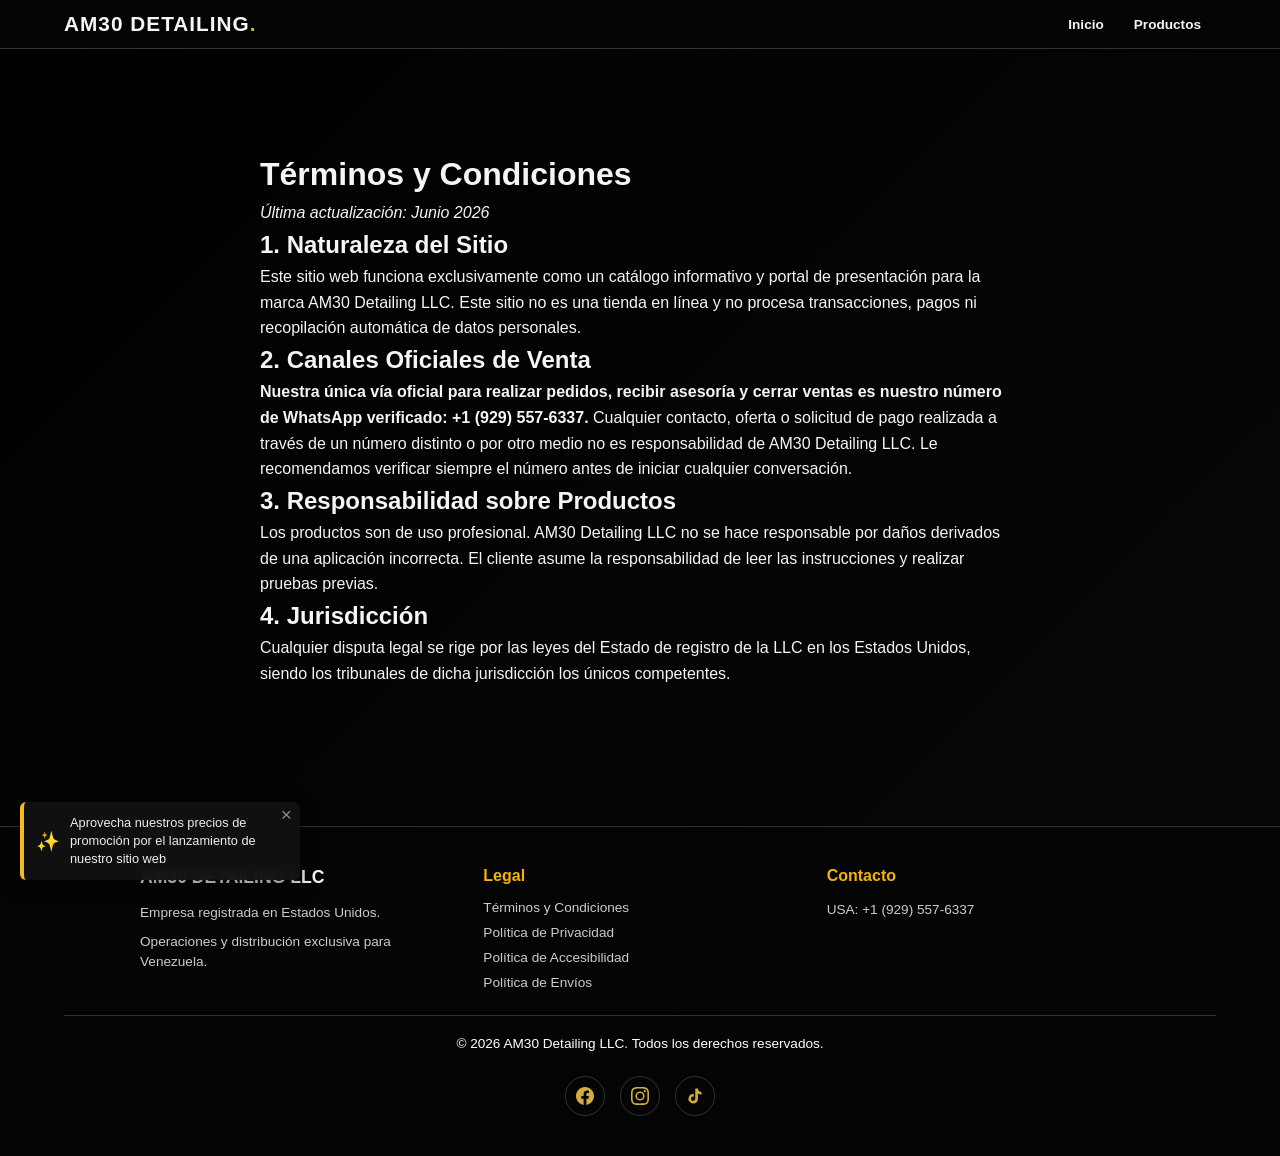
<file: terminos.html>
<!DOCTYPE html>
<html lang="es">
<head>
    <!-- Google tag (gtag.js) -->
<script async src="https://www.googletagmanager.com/gtag/js?id=G-G9N3PBSWMW"></script>
<script>
  window.dataLayer = window.dataLayer || [];
  function gtag(){dataLayer.push(arguments);}
  gtag('js', new Date());

  gtag('config', 'G-G9N3PBSWMW');
</script>
    <!-- Google Tag Manager -->
<script>(function(w,d,s,l,i){w[l]=w[l]||[];w[l].push({'gtm.start':
new Date().getTime(),event:'gtm.js'});var f=d.getElementsByTagName(s)[0],
j=d.createElement(s),dl=l!='dataLayer'?'&l='+l:'';j.async=true;j.src=
'https://www.googletagmanager.com/gtm.js?id='+i+dl;f.parentNode.insertBefore(j,f);
})(window,document,'script','dataLayer','GTM-N77VLWNF');</script>
<!-- End Google Tag Manager -->
    
    <meta charset="UTF-8">
    <meta name="viewport" content="width=device-width, initial-scale=1.0">
    <title>Términos y Condiciones | AM30 Detailing LLC</title>
    <link rel="stylesheet" href="styls.css">
</head>
<body>
    <!-- Google Tag Manager (noscript) -->
<noscript><iframe src="https://www.googletagmanager.com/ns.html?id=GTM-N77VLWNF"
height="0" width="0" style="display:none;visibility:hidden"></iframe></noscript>
<!-- End Google Tag Manager (noscript) -->

    <header class="barra-navegacion">
        <div class="logo">AM30 DETAILING<span>.</span></div>
        <nav class="enlaces-navegacion">
            <a href="index.html#inicio">Inicio</a>
            <a href="index.html#productos">Productos</a>
        </nav>
    </header>

    <main style="padding: 100px 20px; max-width: 800px; margin: auto; line-height: 1.6;">
        <h1>Términos y Condiciones</h1>
        <p><em>Última actualización: Junio 2026</em></p>

        <h2>1. Naturaleza del Sitio</h2>
        <p>Este sitio web funciona exclusivamente como un catálogo informativo y portal de presentación para la marca AM30 Detailing LLC. Este sitio no es una tienda en línea y no procesa transacciones, pagos ni recopilación automática de datos personales.</p>

        <h2>2. Canales Oficiales de Venta</h2>
        <p><strong>Nuestra única vía oficial para realizar pedidos, recibir asesoría y cerrar ventas es nuestro número de WhatsApp verificado: +1 (929) 557-6337.</strong> Cualquier contacto, oferta o solicitud de pago realizada a través de un número distinto o por otro medio no es responsabilidad de AM30 Detailing LLC. Le recomendamos verificar siempre el número antes de iniciar cualquier conversación.</p>

        <h2>3. Responsabilidad sobre Productos</h2>
        <p>Los productos son de uso profesional. AM30 Detailing LLC no se hace responsable por daños derivados de una aplicación incorrecta. El cliente asume la responsabilidad de leer las instrucciones y realizar pruebas previas.</p>

        <h2>4. Jurisdicción</h2>
        <p>Cualquier disputa legal se rige por las leyes del Estado de registro de la LLC en los Estados Unidos, siendo los tribunales de dicha jurisdicción los únicos competentes.</p>
    </main>
    
    <footer class="footer-corporativo">
        <div class="footer-grid">
            <div class="footer-col">
                <h3>AM30 DETAILING LLC</h3>
                <p>Empresa registrada en Estados Unidos.</p>
                <p>Operaciones y distribución exclusiva para Venezuela.</p>
            </div>
            <div class="footer-col">
                <h4>Legal</h4>
                <ul style="list-style: none; padding: 0;">
                    <li><a href="terminos.html" style="color: #ccc;">Términos y Condiciones</a></li>
                    <li><a href="privacidad.html" style="color: #ccc;">Política de Privacidad</a></li>
                    <li><a href="accesibilidad.html" style="color: #ccc;">Política de Accesibilidad</a></li>
                    <li><a href="envios.html" style="color: #ccc;">Política de Envíos</a></li>
                </ul>
            </div>
            <div class="footer-col">
                <h4>Contacto</h4>
                <p>USA: +1 (929) 557-6337</p>
            </div>
        </div>
        
        <div style="text-align: center; border-top: 1px solid #333; padding: 20px 0 10px;">
            &copy; 2026 AM30 Detailing LLC. Todos los derechos reservados.
        </div>

        <div class="redes-sociales">
            <a href="https://www.facebook.com/am30detailing" target="_blank" aria-label="Facebook">
                <svg viewBox="0 0 24 24" fill="currentColor"><path d="M24 12.073c0-6.627-5.373-12-12-12s-12 5.373-12 12c0 5.99 4.388 10.954 10.125 11.854v-8.385H7.078v-3.469h3.047V9.43c0-3.007 1.792-4.669 4.533-4.669 1.312 0 2.686.235 2.686.235v2.953H15.83c-1.491 0-1.956.925-1.956 1.874v2.25h3.328l-.532 3.469h-2.796v8.385C19.612 23.027 24 18.062 24 12.073z"/></svg>
            </a>
            <a href="https://www.instagram.com/am30_detailing" target="_blank" aria-label="Instagram">
                <svg viewBox="0 0 24 24" fill="currentColor"><path d="M12 2.163c3.204 0 3.584.012 4.85.07 3.252.148 4.771 1.691 4.919 4.919.058 1.265.069 1.645.069 4.849 0 3.205-.012 3.584-.069 4.849-.149 3.225-1.664 4.771-4.919 4.919-1.266.058-1.644.07-4.85.07-3.204 0-3.584-.012-4.849-.07-3.26-.149-4.771-1.699-4.919-4.92-.058-1.265-.07-1.644-.07-4.849 0-3.204.013-3.583.07-4.849.149-3.227 1.664-4.771 4.919-4.919 1.266-.057 1.645-.069 4.849-.069zM12 0C8.741 0 8.333.014 7.053.072 2.695.272.273 2.69.073 7.052.014 8.333 0 8.741 0 12c0 3.259.014 3.668.072 4.948.2 4.358 2.618 6.78 6.98 6.98C8.333 23.986 8.741 24 12 24c3.259 0 3.668-.014 4.948-.072 4.354-.2 6.782-2.618 6.979-6.98.059-1.28.073-1.689.073-4.948 0-3.259-.014-3.667-.072-4.947-.196-4.354-2.617-6.78-6.979-6.98C15.668.014 15.259 0 12 0zm0 5.838a6.162 6.162 0 100 12.324 6.162 6.162 0 000-12.324zM12 16a4 4 0 110-8 4 4 0 010 8zm6.406-11.845a1.44 1.44 0 100 2.881 1.44 1.44 0 000-2.881z"/></svg>
            </a>
            <a href="https://www.tiktok.com/@am30detailing" target="_blank" aria-label="TikTok">
                <svg viewBox="0 0 24 24" fill="currentColor"><path d="M19.59 6.69a4.83 4.83 0 01-3.77-4.25V2h-3.45v13.67a2.89 2.89 0 01-5.2 1.74 2.89 2.89 0 012.31-4.64 2.93 2.93 0 01.88.13V9.4a6.84 6.84 0 00-1-.05A6.33 6.33 0 005 20.1a6.34 6.34 0 0010.86-4.43v-7a8.16 8.16 0 004.77 1.52v-3.4a4.85 4.85 0 01-1-.1z"/></svg>
            </a>
        </div>
    </footer>

    <div id="widgetPromo" class="widget-flotante">
        <span class="cerrar-widget" onclick="document.getElementById('widgetPromo').style.display='none'">&times;</span>
        <div class="contenido-widget">
            <span class="icono-alerta">✨</span>
            <p>Aprovecha nuestros precios de promoción por el lanzamiento de nuestro sitio web</p>
        </div>
    </div>
</body>
</html>
</file>
<file: styls.css>
/* ======================
   VARIABLES DE COLOR
========================= */
:root {
    --fondo-oscuro: #0a0a0a;        
    --fondo-tarjeta: #1a1a1a;        
    --texto-principal: #f5f5f5;      
    --texto-secundario: #a0a0a0;      
    --dorado: #d4af37;            
    --dorado-claro: #fce883;      
    --dorado-resplandor: rgba(212, 175, 55, 0.3); 
    --borde-gris: #333333;
    --whatsapp-verde: #25D366;
    --whatsapp-resplandor: rgba(37, 211, 102, 0.3);
}

/* ============================
   RESETEO Y ESTILOS GLOBALES
=============================== */
* {
    margin: 0;
    padding: 0;
    box-sizing: border-box;
    font-family: 'Montserrat', sans-serif;
}

html { 
    scroll-behavior: smooth; 
    overflow-x: hidden;
}

body {
    background: linear-gradient(-45deg, #050505, #141414, #0a0a0a, #000000);
    background-size: 400% 400%;
    animation: gradienteFondo 15s ease infinite;
    color: var(--texto-principal);
    overflow-x: hidden;
    width: 100%;
}

/* ====================
   ANIMACIONES CLAVE 
======================= */
@keyframes gradienteFondo {
    0% { background-position: 0% 50%; }
    50% { background-position: 100% 50%; }
    100% { background-position: 0% 50%; }
}

@keyframes subirOpacidad {
    0% { opacity: 0; transform: translateY(20px); }
    100% { opacity: 1; transform: translateY(0); }
}

@keyframes pulsoResplandor {
    0% { box-shadow: 0 0 8px var(--dorado-resplandor); }
    50% { box-shadow: 0 0 15px var(--dorado); }
    100% { box-shadow: 0 0 8px var(--dorado-resplandor); }
}

@keyframes efectoAlerta {
    0% { background-color: #f5b921; color: #000000; box-shadow: 0 0 5px rgba(245, 185, 33, 0.2); }
    100% { background-color: #ff3b3b; color: #ffffff; box-shadow: 0 0 15px rgba(255, 59, 59, 0.8); }
}

@keyframes entrarDeslizando {
    from { transform: translateX(-120%); opacity: 0; }
    to { transform: translateX(0); opacity: 1; }
}

.animar-entrada { animation: subirOpacidad 1s ease-out both; }
.retraso-1 { animation-delay: 0.2s; }

/* =======================
   BARRA DE NAVEGACIÓN
========================= */
.barra-navegacion {
    display: flex;
    justify-content: space-between;
    align-items: center;
    padding: 12px 5%;
    background-color: rgba(5, 5, 5, 0.85);
    border-bottom: 1px solid var(--borde-gris);
    position: sticky;
    top: 0;
    z-index: 100;
    backdrop-filter: blur(15px);
    -webkit-backdrop-filter: blur(15px);
}

.logo {
    font-size: 1.3rem;
    font-weight: 800;
    color: var(--texto-principal);
    letter-spacing: 1px;
}

.logo span { color: var(--dorado); }

.enlaces-navegacion {
    display: flex;
    align-items: center;
}

.enlaces-navegacion a:not(.boton-nav-whatsapp) {
    text-decoration: none;
    color: var(--texto-principal);
    margin: 0 15px;
    font-weight: 600;
    font-size: 0.85rem;
    transition: color 0.3s ease;
}

.enlaces-navegacion a:not(.boton-nav-whatsapp):hover { 
    color: var(--dorado); 
}

.boton-nav-whatsapp {
    display: inline-flex;
    align-items: center;
    gap: 8px;
    background-color: rgba(37, 211, 102, 0.12);
    color: #25d366 !important;
    padding: 8px 20px;
    border: 2px solid #25d366;
    border-radius: 50px;
    font-weight: 700;
    font-size: 12px;
    letter-spacing: 0.5px;
    text-transform: uppercase;
    text-decoration: none;
    transition: all 0.3s ease;
    box-shadow: 0 0 10px rgba(37, 211, 102, 0.25);
    margin-left: 10px;
}

.boton-nav-whatsapp svg {
    width: 16px;
    height: 16px;
}

.boton-nav-whatsapp:hover {
    background-color: #25d366;
    color: #000000 !important;
    box-shadow: 0 0 20px rgba(37, 211, 102, 0.6);
    transform: translateY(-2px);
}

/* =================
   SECCIÓN HERO 
==================== */
.seccion-principal {
    position: relative;
    min-height: 70vh;
    display: flex;
    align-items: center;
    justify-content: center;
    text-align: center;
    overflow: hidden;
}

.fondo-hero {
    position: absolute;
    top: -20px; left: -20px; right: -20px; bottom: -20px; 
    background-image: url('logo.jpeg');
    background-size: cover;
    background-position: center;
    filter: blur(10px) brightness(0.3); 
    z-index: 1;
}

.contenido-principal {
    position: relative;
    z-index: 2;
    max-width: 800px;
    padding: 0 5%;
}

.texto-principal h1 {
    font-size: 3.2rem; 
    line-height: 1.2;
    margin-bottom: 15px;
    color: var(--texto-principal);
    text-transform: uppercase;
    text-shadow: 0 5px 15px rgba(0,0,0,0.8);
}

.texto-principal p {
    color: #e0e0e0;
    margin: 0 auto 30px auto;
    line-height: 1.6;
    font-size: 1rem;
    max-width: 600px;
    text-shadow: 0 2px 5px rgba(0,0,0,0.8);
}

.boton-primario {
    display: inline-block;
    padding: 12px 30px;
    background-color: var(--dorado);
    color: var(--fondo-oscuro);
    border: 2px solid var(--dorado);
    text-decoration: none;
    border-radius: 30px;
    font-size: 0.9rem;
    font-weight: 800;
    text-transform: uppercase;
    letter-spacing: 1px;
    transition: all 0.4s ease;
    box-shadow: 0 0 15px var(--dorado-resplandor);
}

.boton-primario:hover {
    background-color: transparent;
    color: var(--dorado);
    box-shadow: 0 0 25px var(--dorado);
    transform: translateY(-3px);
}

/* ==============================
   SECCIÓN PRODUCTOS Y CARRUSEL
================================= */
.seccion-productos {
    padding: 60px 5%;
    text-align: center;
    background-color: transparent; 
}

.seccion-productos h2 {
    font-size: 1.8rem;
    margin-bottom: 10px;
    color: var(--dorado);
}

.subtitulo {
    color: var(--texto-secundario);
    margin-bottom: 30px;
    font-size: 0.9rem;
}

.contenedor-carrusel {
    position: relative;
    max-width: 1100px;
    margin: 0 auto;
    padding: 0 60px;
}

.flecha-carrusel {
    position: absolute;
    top: 50%;
    transform: translateY(-50%); 
    width: 50px;
    height: 50px;
    border-radius: 50%;
    display: flex;
    justify-content: center;
    align-items: center;
    background: rgba(20, 20, 20, 0.8);
    backdrop-filter: blur(8px);
    -webkit-backdrop-filter: blur(8px);
    color: var(--dorado);
    font-size: 1.5rem;
    border: 1px solid rgba(212, 175, 55, 0.4); 
    cursor: pointer;
    z-index: 10;
    transition: all 0.4s cubic-bezier(0.25, 0.8, 0.25, 1);
}

.flecha-carrusel:hover {
    background: var(--dorado);
    color: var(--fondo-oscuro);
    border-color: var(--dorado);
    transform: translateY(-50%) scale(1.1);
    box-shadow: 0 10px 20px rgba(212, 175, 55, 0.3), 0 0 15px var(--dorado-resplandor);
}

.flecha-carrusel:active {
    transform: translateY(-50%) scale(0.95);
}

.flecha-izq { left: 0; }
.flecha-der { right: 0; }

.carrusel-productos {
    display: flex;
    overflow-x: auto;
    gap: 20px;
    padding: 15px 0;
    cursor: grab;
    -webkit-overflow-scrolling: touch; 
    scrollbar-width: none;
    -ms-overflow-style: none;
}

.carrusel-productos::-webkit-scrollbar { display: none; }
.carrusel-productos:active { cursor: grabbing; }

.tarjeta-producto {
    flex: 0 0 calc(25% - 15px);
    flex-shrink: 0; 
    display: flex;
    flex-direction: column;
    align-items: center;
    background-color: rgba(26, 26, 26, 0.6); 
    backdrop-filter: blur(10px);
    -webkit-backdrop-filter: blur(10px);
    padding: 15px;
    border-radius: 12px;
    color: inherit;
    border: 1px solid var(--borde-gris);
    transition: all 0.4s ease;
    user-select: none;
    cursor: pointer;
}

.contenedor-imagen {
    width: 100%;
    height: 150px;
    display: flex;
    justify-content: center;
    align-items: center;
    margin-bottom: 12px;
    border-radius: 8px;
    overflow: hidden;
    position: relative;
    background: radial-gradient(circle at 50% 50%, #3a3a3a 0%, #111111 60%, #000000 100%);
    box-shadow: inset 0 0 20px rgba(0,0,0,0.8);
}

.contenedor-imagen img {
    max-width: 90%;
    max-height: 90%;
    object-fit: contain;
    pointer-events: none; 
}

.tarjeta-producto h3 { 
    font-size: 0.95rem; 
    margin-bottom: 3px; 
    text-align: center;
}

.sub-categoria {
    font-size: 0.7rem;
    color: var(--texto-secundario);
    text-transform: uppercase;
    letter-spacing: 1px;
    margin-bottom: 8px;
}

.estrellas { color: var(--dorado); margin-bottom: 8px; font-size: 1rem; }

.tarjeta-producto:hover {
    transform: translateY(-8px);
    border-color: var(--dorado);
    box-shadow: 0 8px 20px var(--dorado-resplandor);
    background-color: rgba(26, 26, 26, 0.9);
}

.tarjeta-producto.destacado { 
    border: 2px solid var(--dorado); 
    animation: pulsoResplandor 3s infinite; 
}

/* ===================
   VENTANA EMERGENTE
====================== */
#ventanaModal {
    display: none;
    position: fixed;
    z-index: 1000;
    left: 0; top: 0; width: 100%; height: 100%;
    background-color: rgba(0, 0, 0, 0.95);
    justify-content: center;
    align-items: center;
    flex-direction: column;
    backdrop-filter: blur(5px);
}

body.modal-abierta { overflow: hidden; }

.cerrar-modal {
    position: absolute;
    top: 20px; right: 35px;
    color: var(--texto-principal);
    font-size: 35px; font-weight: bold;
    cursor: pointer; 
    transition: color 0.3s;
}

.cerrar-modal:hover { color: var(--dorado); }

.contenido-modal {
    max-width: 80%; 
    max-height: 55vh;
    border-radius: 10px;
    box-shadow: 0 0 30px rgba(212, 175, 55, 0.2);
    animation: subirOpacidad 0.4s;
    margin-bottom: 20px;
    object-fit: contain;
}

.texto-modal { 
    margin-top: 5px; 
    text-align: center; 
    animation: subirOpacidad 0.6s; 
    font-size: 0.9rem; 
    max-width: 80%;
}

.texto-modal p {
    margin-bottom: 15px;
    color: #ccc;
}

.modal-btn { margin-top: 10px; }

/* =============================
   SECCIÓN ASESORÍA (CONTACTO)
================================ */
.seccion-asesoria { padding: 60px 5%; display: flex; justify-content: center; }

.caja-asesoria {
    background: linear-gradient(145deg, rgba(26, 26, 26, 0.8), rgba(10, 10, 10, 0.9));
    backdrop-filter: blur(10px);
    -webkit-backdrop-filter: blur(10px);
    padding: 40px 25px;
    border-radius: 15px;
    text-align: center;
    width: 100%; max-width: 700px;
    border: 1px solid var(--borde-gris);
}

.caja-asesoria h4 {
    color: var(--dorado);
    text-transform: uppercase;
    letter-spacing: 2px;
    font-size: 0.8rem;
    margin-bottom: 10px;
}

.caja-asesoria h2 { font-size: 2rem; margin-bottom: 15px; line-height: 1.2;}
.caja-asesoria p { margin-bottom: 25px; font-size: 0.95rem; color: var(--texto-secundario); line-height: 1.6;}

.boton-whatsapp {
    display: inline-flex; align-items: center; justify-content: center; gap: 10px;
    background-color: transparent; color: var(--whatsapp-verde);
    border: 2px solid var(--whatsapp-verde); padding: 12px 25px;
    border-radius: 30px; font-weight: 800; text-decoration: none; font-size: 0.95rem;
    text-transform: uppercase; transition: all 0.4s ease;
}
.boton-whatsapp svg { width: 20px; height: 20px; fill: currentColor; }
.boton-whatsapp:hover {
    background-color: var(--whatsapp-verde); color: #000;
    box-shadow: 0 0 20px var(--whatsapp-verde); transform: scale(1.05);
}

/* ======================
   SECCIÓN TESTIMONIOS
========================= */
.seccion-testimonios { padding: 60px 20px; background-color: #111; text-align: center; }
.seccion-testimonios h2 { color: var(--dorado); margin-bottom: 10px; font-size: 1.8rem;}

.grid-testimonios {
    display: grid;
    grid-template-columns: repeat(auto-fit, minmax(280px, 1fr));
    gap: 25px; max-width: 1000px; margin: 40px auto 0;
}

.card-testimonio {
    background: #1a1a1a; padding: 25px; border-radius: 12px;
    box-shadow: 0 4px 15px rgba(0,0,0,0.2); transition: transform 0.3s ease, border-color 0.3s;
    font-size: 0.9rem;
    border: 1px solid transparent;
}

.card-testimonio:hover { 
    transform: translateY(-5px); 
    border-color: rgba(212, 175, 55, 0.3);
}

.card-testimonio p { font-style: italic; color: #bbb; margin-bottom: 15px; line-height: 1.6; }
.card-testimonio strong { color: var(--dorado-claro); font-weight: 600;}

/* =====================
   FOOTER CORPORATIVO
======================== */
.footer-corporativo { 
    background-color: rgba(5, 5, 5, 0.9); 
    color: #fff; 
    padding: 40px 5%; 
    margin-top: 40px; 
    font-size: 0.85rem;
    border-top: 1px solid var(--borde-gris);
}

.footer-grid { display: flex; flex-wrap: wrap; justify-content: space-between; max-width: 1000px; margin: auto; gap: 30px;}
.footer-col { flex: 1; min-width: 250px; margin-bottom: 15px; }
.footer-col h3 { color: var(--texto-principal); margin-bottom: 15px; font-size: 1.1rem;}
.footer-col h4 { color: #f4b400; margin-bottom: 15px; font-size: 1rem;}
.footer-col p { color: #ccc; margin-bottom: 8px; line-height: 1.5;}
.footer-col ul li { margin-bottom: 10px; }
.footer-col ul li a { transition: color 0.3s; text-decoration: none;}
.footer-col ul li a:hover { color: var(--dorado) !important; }

.redes-sociales { display: flex; justify-content: center; gap: 15px; margin-top: 15px; }
.redes-sociales a {
    display: inline-flex; align-items: center; justify-content: center;
    width: 40px; height: 40px; border-radius: 50%;
    background-color: transparent; color: var(--dorado);
    border: 1px solid var(--borde-gris); transition: all 0.4s ease;
}
.redes-sociales a svg { width: 18px; height: 18px; }
.redes-sociales a:hover {
    background-color: var(--dorado); color: var(--fondo-oscuro);
    transform: translateY(-5px); border-color: var(--dorado);
}

/* =========================================
   ELEMENTOS FLOTANTES Y BANNERS EXTRA
========================================= */
#cookie-banner { 
    position: fixed; bottom: 0; width: 100%; 
    background: rgba(30, 30, 30, 0.95); color: white; padding: 15px; 
    text-align: center; z-index: 2000; font-size: 0.85rem;
    backdrop-filter: blur(5px);
    border-top: 1px solid #444;
}
#cookie-banner button { 
    background: #f4b400; border: none; padding: 8px 15px; 
    cursor: pointer; color: #000; font-weight: bold; border-radius: 5px; 
    font-size: 0.8rem; margin-left: 15px; transition: background 0.3s;
}
#cookie-banner button:hover { background: var(--dorado-claro); }

.banner-promocion {
    text-align: center;
    padding: 10px; 
    font-size: 0.9rem; 
    font-weight: 800; letter-spacing: 1px; text-transform: uppercase;
    width: 100%; z-index: 1000; position: relative;
    animation: efectoAlerta 1.5s infinite alternate;
}

.widget-flotante {
    position: fixed; bottom: 20px; left: 20px; 
    background-color: rgba(17, 17, 17, 0.95); color: #ffffff;
    border-left: 4px solid #f5b921; padding: 12px 20px 12px 12px;
    border-radius: 6px; box-shadow: 0 5px 15px rgba(0, 0, 0, 0.5);
    z-index: 999; max-width: 280px; 
    animation: entrarDeslizando 0.8s ease-out;
    backdrop-filter: blur(5px);
}
.contenido-widget { display: flex; align-items: center; gap: 10px; }
.icono-alerta { font-size: 1.2rem; }
.widget-flotante p { margin: 0; font-size: 0.8rem; line-height: 1.4; font-weight: 500; color: #eee;}
.cerrar-widget { position: absolute; top: 2px; right: 8px; font-size: 1.2rem; color: #888; cursor: pointer; transition: color 0.3s; }
.cerrar-widget:hover { color: #ffffff; }

/* =================
   MEDIA QUERIES 
==================== */
@media (max-width: 900px) {
    .texto-principal h1 { font-size: 2.5rem; }
    .tarjeta-producto { flex: 0 0 calc(50% - 10px); } 
    .carrusel-productos { gap: 10px; }
}

@media (max-width: 768px) {
    .widget-flotante {
        bottom: 15px; left: 15px; right: 15px;
        max-width: none; width: auto; padding: 10px 20px 10px 10px;
    }
    .widget-flotante p { font-size: 0.75rem; }
}

@media (max-width: 600px) {
    .enlaces-navegacion { display: none; } 
    .barra-navegacion { padding: 10px 5%; justify-content: center;}
    
    .texto-principal h1 { font-size: 2rem; }
    .texto-principal p { font-size: 0.9rem; }
    
    .tarjeta-producto { flex: 0 0 85%; }
    .flecha-carrusel { display: none; }
    .contenedor-carrusel { padding: 0; }
    
    .seccion-productos, .seccion-asesoria, .seccion-testimonios { padding: 40px 5%; }
    .caja-asesoria { padding: 30px 20px; }
    .caja-asesoria h2 { font-size: 1.6rem; }
}
/* CALIDAD TÉCNICA */
.seccion-calidad { background-color: #111111; color: #fff; padding: 50px 20px; text-align: center; }
.contenedor-ventajas { display: flex; justify-content: center; gap: 20px; margin-top: 25px; flex-wrap: wrap; }
.ventaja { background-color: #1a1a1a; padding: 20px; border-radius: 8px; max-width: 280px; border-top: 3px solid #f5b921; }
.icono-ventaja { font-size: 2rem; display: block; margin-bottom: 10px; }
.ventaja h3 { color: #f5b921; margin-bottom: 8px; font-size: 1rem;}
.ventaja p { font-size: 0.85rem; line-height: 1.4; color: #cccccc; }

.contenedor-precios { margin-top: 8px; display: flex; flex-direction: column; align-items: center; gap: 2px; }
.precio-regular { text-decoration: line-through; color: #888888; font-size: 0.8rem; font-weight: 600; }
.precio-promo { color: #f5b921; font-size: 1.15rem; font-weight: 800; }
</file>
